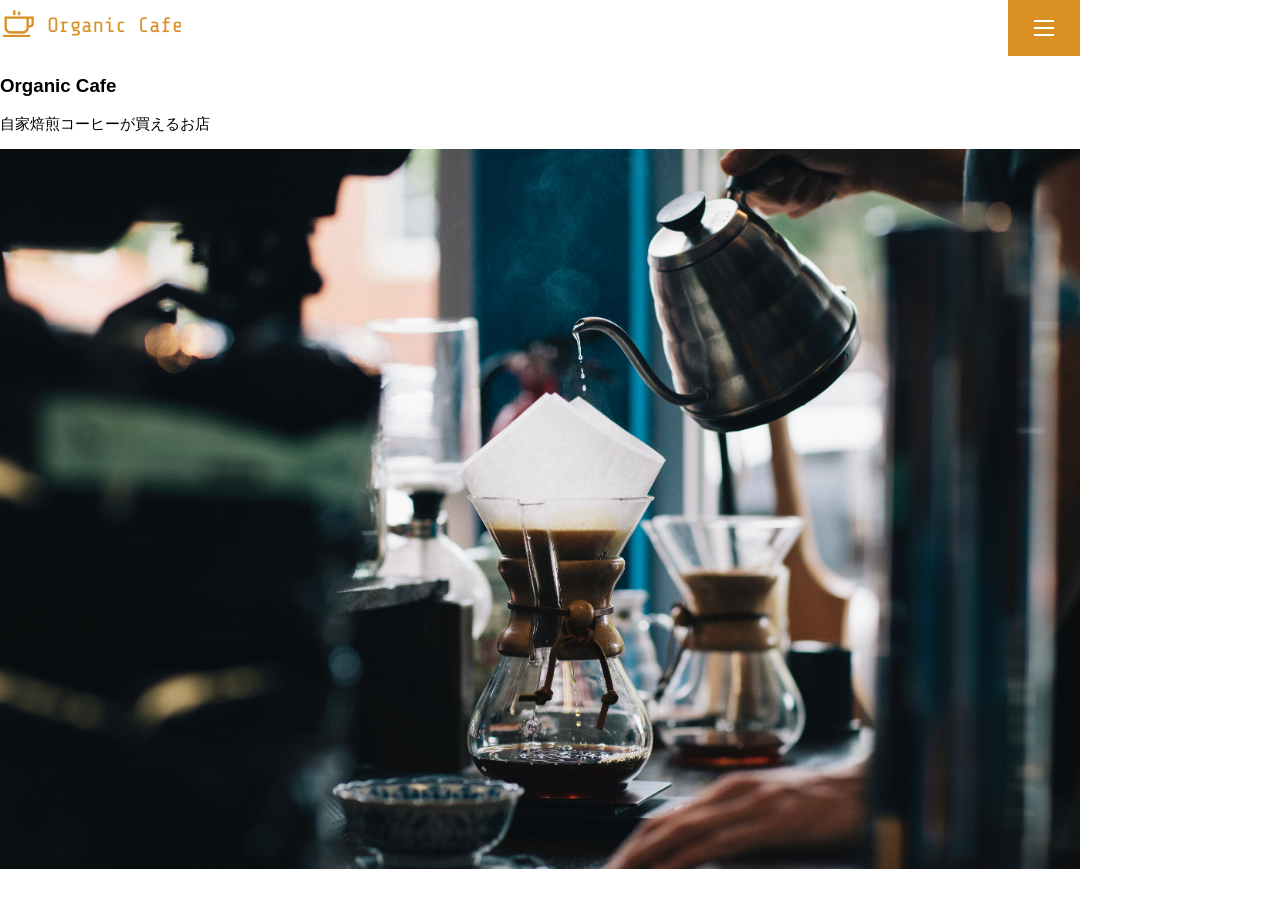
<file: kadai_013/index.html>
<!DOCTYPE html>
<html>
  <head>
    <title>Organic Cafe</title>
    <meta charset="UTF-8">
    <meta name="description" content="自家焙煎のコーヒーがお家で楽しめるOrganic Cafe">
    <meta name="viewport" content="width=device-width, initial-scale=1.0">
    <link rel="stylesheet" href="style.css">
  </head>
  <body>
    <!-- ヘッダー -->
    <header>
      <!-- ロゴ -->
      <a href="index.html" id="logo"><img src="images/logo.png" alt="トップページに戻る"></a>

      <!-- PC用ナビゲーション -->
      <nav id="nav-pc">
        <a href="index.html#concept">CONCEPT</a>
        <a href="index.html#product">PRODUCT</a>
        <a href="index.html#contact">CONTACT</a>
      </nav>
      <!-- スマホ用メニューボタン -->
      <img id="menu-sp" src="images/button-menu.png" alt="ナビゲーションを開く" onclick="document.getElementById('nav-sp').style.display = 'block'">
        
      <!-- スマホ用ナビゲーション -->
      <nav id="nav-sp">
      <ul>
        <li>
          <img id="close" src="images/button-close.png" alt="ナビゲーションを閉じる" onclick="document.getElementById('nav-sp').style.display = 'none'">
        </li>
        <li>
          <a id="logo-sp" href="index.html" onclick="document.getElementById('nav-sp').style.display = 'none'">
            <img src="images/logo-sp.png" alt="トップページに戻る">
          </a>
        </li>
        <li><a class="menu" href="index.html#concept" onclick="document.getElementById('nav-sp').style.display = 'none'">CONCEPT</a></li>
        <li><a class="menu" href="product.html" onclick="document.getElementById('nav-sp').style.display = 'none'">PRODUCT</a></li>
        <li><a class="menu" href="index.html#contact" onclick="document.getElementById('nav-sp').style.display = 'none'">CONTACT</a></li>
      </ul>
      </nav>

    
      
    </header>

    <main>
      <article>
        <!-- メインビジュアル --> 
        <section id="main-visual">
          <div id="main-message">
            <h1>Organic Cafe</h1>
            <p>自家焙煎コーヒーが買えるお店</p>
          </div>
          <img src="images/main-image.jpg" alt="コーヒーをハンドドリップで淹れる画像">
        </section>
      </article>
    </main>
  </body>
</html>
</file>
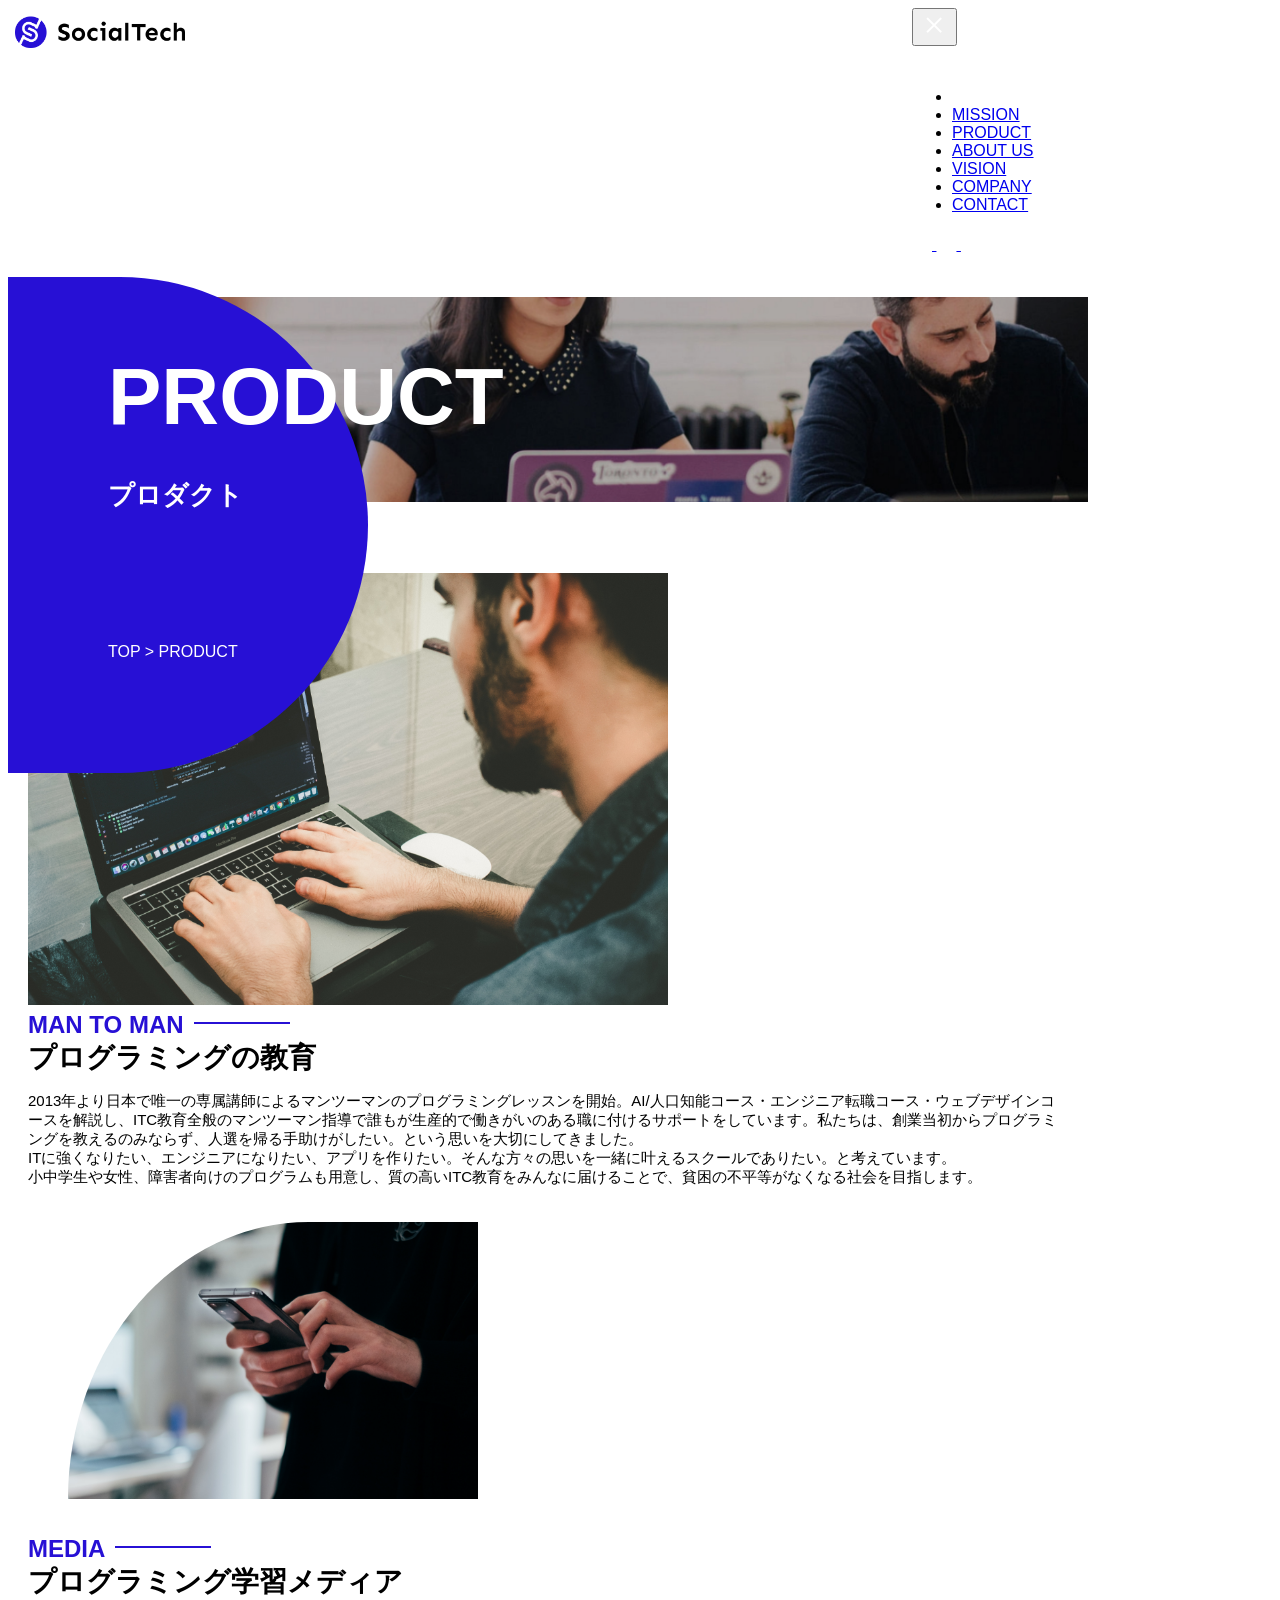
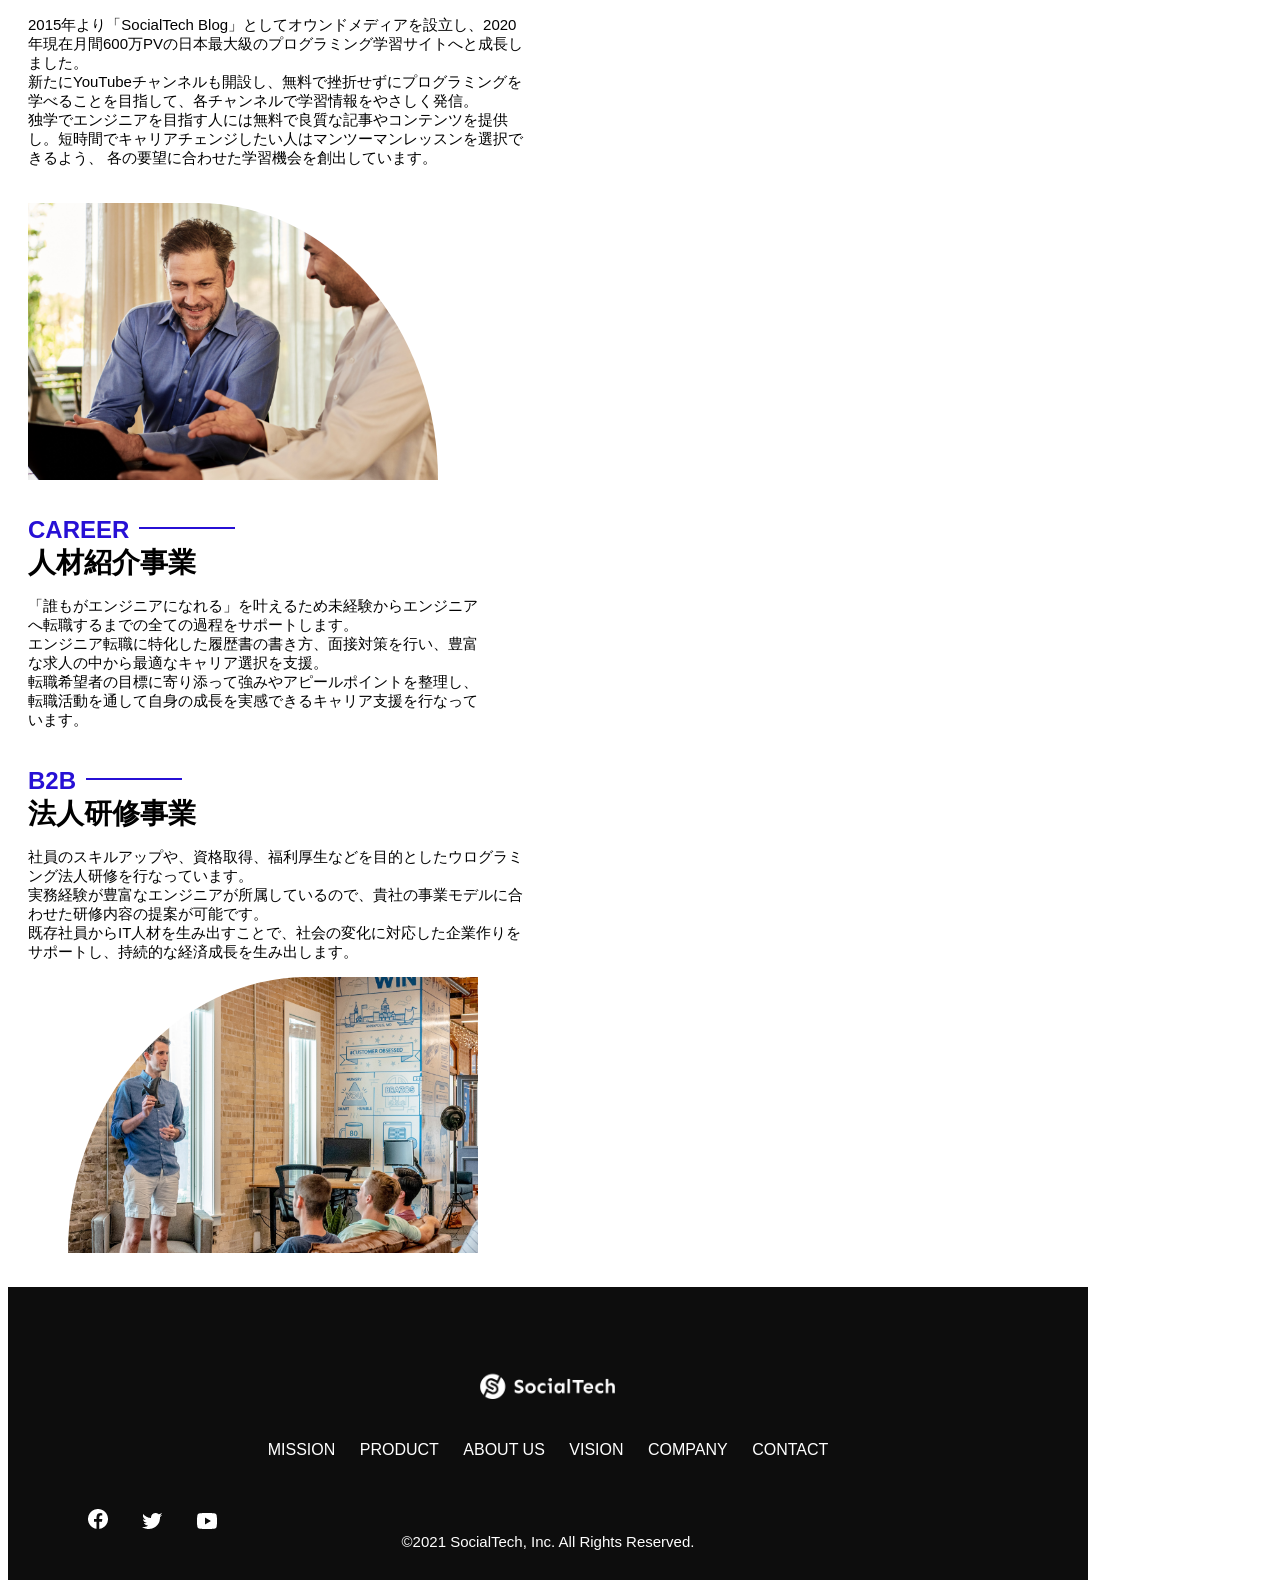
<file: kadai_tutorial _output/socialtech/product.html>
<!DOCTYPE html>
<html>
    <head>
        <title>SocialTech -PRODUCT プロダクト-</title>
        <meta charset="utf-8">
        <meta name="description" content="SocialTechの4つのプロダクトを紹介します">
        <meta name="viewport" content="width=device-width, initial-scale=1.0">
        <link rel="stylesheet" href="style.css">
    </head>

    <body>
        <!-- ヘッダー -->
         <header>
            <!--　ロゴ  -->
            <a href="index.html" id="logo">
                <img src="images/logo.png" alt="トップページへ戻る">
            </a>

            <!-- PC用ナビゲーション -->
            <nav id="nav-pc">
                <ul>
                    <li><a href="mission.html">MISSION</a></li>
                    <li><a href="product.html">PRODUCT</a></li>
                    <li><a href="index.html#aboutus">ABOUT US</a></li>
                    <li><a href="index.html#vision">VISION</a></li>
                    <li><a href="index.html#company">COMPANY</a></li>
                    <li><a href="index.html#contact">CONTACT</a></li>
                </ul>
            </nav>

            <!-- スマホ用メニューボタン -->
             <button id="menu-sp" onclick="document.getElementById('nav-sp').style.display = 'block'">
                <img src="images/button-menu.png" alt="ナビゲーションを開く">
            </button>
            <!-- スマホ用ナビゲーション -->
             <div id="nav-sp">
                <button id="close" onclick="document.getElementById('nav-sp').style.display = 'none'">
                    <img src="images/button-close.png" alt="ナビゲーションを閉じる">
                </button>

            <nav>
                <ul>
                    <li>
                        <a id="logo-sp" href="index,html" onclick="document.getElementById('nav-sp').style.display = 'none'"><img src="images/logo-sp.png" alt="トップページに戻る"></a>
                    </li>
                    <li><a class="menu" href="mission.html" onclick="document.getElementById('nav-sp').style.display ='none'">MISSION</a></li>
                    <li><a class="menu" href="product.html" onclick="document.getElementById('nav-sp').style.display = 'none'">PRODUCT</a></li>
                    <li><a class="menu" href="index.html#aboutus" onclick="document.getElementNyId('nav-sp').style.display = 'none'">ABOUT US</a></li>
                    <li><a class="menu" href="index.html#vision" onclick="document.getElementById('nav-sp').style.display = 'none'">VISION</a></li>
                    <li><a class="menu" href="index.html#company" onclick="document.getElementById('nav-sp').style.display = 'none'">COMPANY</a></li>
                    <li><a class="menu" href="index.html#contact" onclick="document.getElementById('nav-sp').style.display = 'none'">CONTACT</a></li>
                </ul> 
            </nav>
            <div id="sns">
                <a href="https://www.facebook.com/sejuku2013">
                    <img src="images/button-facebook.png" alt="Facebookのリンク">
                </a>
                <a href="https://twitter.com/samuraisejuku">
                    <img src="images/button-twitter.png" alt="Twitterのリンク">
                </a>
                <a href="https://www.youtube.com/channel/UCCFOQO5aDK0xXam4cUQXT8g">
                    <img src="images/button-youtube.png" alt="YouTubeのリンク">
                </a>
            </div>
        </div>
        </header>

        <main>
            <article>
                <section id="product-main">
                    <div class="product-main-inner">
                        <div id="product-title">
                            <h1>PRODUCT<br><span>プロダクト</span></h1>
                            <p>TOP > PRODUCT</p>
                        </div>
                    </div>

                </section>

                    <section class="product-section product-sesction-left">
                        <div class="product-section-img">
                        <img src="images/product/product-mantoman.png" alt="PCでコードを書く男性">
                        </div>
                        <div class="product-read">
                        <h2 class="product-h2">MAN TO MAN</h2>
                        <h3 class="product-h3">プログラミングの教育</h3>
                        <p>2013年より日本で唯一の専属講師によるマンツーマンのプログラミングレッスンを開始。AI/人口知能コース・エンジニア転職コース・ウェブデザインコースを解説し、ITC教育全般のマンツーマン指導で誰もが生産的で働きがいのある職に付けるサポートをしています。私たちは、創業当初からプログラミングを教えるのみならず、人選を帰る手助けがしたい。という思いを大切にしてきました。<br>
                        ITに強くなりたい、エンジニアになりたい、アプリを作りたい。そんな方々の思いを一緒に叶えるスクールでありたい。と考えています。<br>
                        小中学生や女性、障害者向けのプログラムも用意し、質の高いITC教育をみんなに届けることで、貧困の不平等がなくなる社会を目指します。
                        </p>
                        </div>
                    </section>

                    <section class="product-section product-section-right">
                        <div class="product-read">
                            <h2 class="product-h2">MEDIA</h2>
                            <h3 class="product-h3">プログラミング学習メディア</h3>
                            <p>2015年より「SocialTech Blog」としてオウンドメディアを設立し、2020年現在月間600万PVの日本最大級のプログラミング学習サイトへと成長しました。<br>
                                新たにYouTubeチャンネルも開設し、無料で挫折せずにプログラミングを学べることを目指して、各チャンネルで学習情報をやさしく発信。<br>
                                独学でエンジニアを目指す人には無料で良質な記事やコンテンツを提供し。短時間でキャリアチェンジしたい人はマンツーマンレッスンを選択できるよう、
                                各の要望に合わせた学習機会を創出しています。
                            </p>
                        </div>
                        <div class="product-section-img">
                            <img src="images/product/product-media.png" alt="スマートフォンを操作する人">

                        </div>
                    </section>

                    <section  class="product-section product-section-left">
                        <div class="product-section-img">
                            <img src="images/product/product-career.png" alt="笑顔で話し合う2人の男性">
                            <h2 class="product-h2">CAREER</h2>
                            <h3 class="product-h3">人材紹介事業</h3>
                            <p>「誰もがエンジニアになれる」を叶えるため未経験からエンジニアへ転職するまでの全ての過程をサポートします。<br>
                            エンジニア転職に特化した履歴書の書き方、面接対策を行い、豊富な求人の中から最適なキャリア選択を支援。<br>
                            転職希望者の目標に寄り添って強みやアピールポイントを整理し、転職活動を通して自身の成長を実感できるキャリア支援を行なっています。<br></p>
                            </p>

                        </div>
                    </section>

                    <section class="product-section product-section-right">
                        <div class="product-read">
                            <h2 class="product-h2">B2B</h2>
                            <h3 class="product-h3">法人研修事業</h3>
                            <p>社員のスキルアップや、資格取得、福利厚生などを目的としたウログラミング法人研修を行なっています。<br>
                                実務経験が豊富なエンジニアが所属しているので、貴社の事業モデルに合わせた研修内容の提案が可能です。<br>
                                既存社員からIT人材を生み出すことで、社会の変化に対応した企業作りをサポートし、持続的な経済成長を生み出します。
                            </p>
                            <div class="product-section-img">
                                <img src="images/product/product-b2b.png" alt="講演中の男性とそれを聴く人々">
                            </div>

                        </div>
                    </section>

                    



            </article>
        </main>

        <footer>
            <div id="footer-logo">
                <img src="images/logo-sp.png" alt="SocialTech">
            </div>
            <div id="footer-link">
                <a href="mission.html">MISSION</a>
                <a href="product.html">PRODUCT</a>
                <a href="index.html#aboutus">ABOUT US</a>
                <a href="index.html#vision">VISION</a>
                <a href="index.html#company">COMPANY</a>
                <a href="index.html#contact">CONTACT</a>
            </div>
            <div id="sns-footer">
                <div class="sns-btns">
                    <a href="https://www.facebook.com/sejuku2013"><img src="images/button-facebook.png" alt="Facebookのリンク"></a>
                    <a href="htpps://twitter.com/samuraijuku"><img src="images/button-twitter.png" alt="Twitterのリンク"></a>
                    <a href="https://www.youtube.com/channel/UCCFOQO5aDK0xXam4cUQXT8g"><img src="images/button-youtube.png" alt="YouTubeのリンク"></a>
                </div>
            </div>
            <p id="copyright">&copy;2021 SocialTech, Inc. All Rights Reserved.</p>

        </div>
        </footer>


    </body>
</html>
</file>
<file: kadai_013/style.css>
/* PC、スマホ共通スタイル */
body {
  font-family: "Source Sans Pro", "Hiragino Kaku Gothic ProN", Meiryo, Arial,
    sans-serif;
}

p {
  font-size: 15px;
}

#main-visual>img {
  width: 100%;
}

/*================
PC用のスタイル 
=================*/
@media screen and (min-width: 768px) {
  /* 横幅設定 */
  body {
    max-width: 1080px;
    min-width: 960px;
    margin: 0 auto 0 auto;
  }

  /* ヘッダー */
  header {
    display: flex;
    justify-content: space-between;
  }

  /* ナビゲーションのレイアウト */
  #nav-pc {
    text-align: right;
    font-size: 14px;
    padding-top: 15px;
  }

  /* ナビゲーションのリンクの装飾設定 */
  #nav-pc>a {
    text-decoration: none;
    margin-left: 20px;
  }

  #nav-pc>a:link {
    color: #0d0d0d;
  }

  #nav-pc>a:visited {
    color: #0d0d0d;
  }

  #nav-pc>a:hover {
    color: #0d0d0d;
    text-decoration: underline;
  }

  #nav-pc>a:active {
    color: #0d0d0d;
  }
}

@media screen and (max-width: 767px) {
  /* PC用ナビゲーション非表示 */
  #nav-pc {
    display: none;
  }
}
/* スマホ用ナビゲーション */
@media screen and (min-width: 768px){
  #nav-sp{
    display: block;
  }


}
body{
  min-width: 375px;
  margin: 0;

}

/* PCのナビゲーションを非表示に */
#nav-pc{
  display: none;
}
/* ハンバーガーメニュー */
#menu-sp{
  float: right;
  padding: 0;

}

/* スマホ用ナビゲーション */
#nav-sp {
  background-color: #ce933e;
  position: absolute;
  left: 0;
  top: 0;
  height: 100%;
  width: 100%;
  display: none;
  z-index: 100;

}

#nav-sp ul{
  padding-left: 0;
}

#nav-sp li{
  list-style: none;
}

/* Xボタン */
#close {
position: absolute;
top: 20px;
right:20px;
}

/* ナビゲーション用ロゴ */
#logo-sp {
  margin: 80px 0 30px 20px;

}

#nav-sp a {
  display:block;

}

#nav-sp a:link {
  color:#ffffff;

}
#nav-sp a:visited {
  color:#ffffff;
}

#nav-sp a:hover{
  color:#ffffff;
  text-decoration: underline;
}
#nav-sp a:active {
  color: #ffffff;
}

#nav-sp .menu{
  text-decoration: none;
  display: block;
  margin:0 20px 0 20px;
  height: 44px;
  font-size: 16px;
  background-image: url("images/arrow.png");
  background-repeat: no-repeat;
  background-position: right top;

}
</file>
<file: kadai_tutorial _output/socialtech/style.css>
/*PC,スマホ共通スタイル */
@media screen and (min-width: 767px) {
}

* {
  box-sizing: border-box;
}

p {
  font-size: 15px;
}

body {
  max-width: 1080px;
  margin: 0 auto 0 auto 0;
  font-family: "Source Sans Pro", "Hiragino Kaku Gothic ProN", Meiryo, Arai,
    Sans-serif;
}

/* ヘッダー*/
header {
  display: flex;
  justify-content: space-between;
}
/* ナビゲーションのレイアウト */
#nav-pc {
  font-size: 14px;
}

#nav-pc ul {
  display: flex;
  padding-left: 0;
}

#nav-pc li {
  list-style: none;
}
/* ナビゲーションのリンクの装飾設定 */
#nav-pc a {
  text-decoration: none;
  margin-left: 20px;
  color: #0d0d0d;
}

#nav-pc :hover {
  text-decoration: underline;
}

/* スマホ用ナビを非表示 */
#nav-pc,
#menu-sp {
  display: none;
}

#main-visual {
  position: relative;
  height: 400px;
}

#main-message {
  position: absolute;
  top: 0;
  left: 0;
  background-color: #2710d5;
  color: #ffffff;
  border-radius: 0 0 476px 0;
  max-width: 620px;
  height: 100%;
  width: 100%;
  z-index: 11;
}

#main-message > h1 {
  font-size: 50px;
  margin: 100px 0 0 50px;
}
#main-message > p {
  font-size: 28px;
  margin: 0 0 0 50px;
}

#main-visual > img {
  max-width: 620px;
  border-radius: 476px 0 0 0;
  position: absolute;
  top: 0;
  right: 0;
  z-index: 10;
}
/* 見出し */
h2 {
  margin: 15px 0 15px 0;
}
/* 青い線を入れている部分 */
h2::after {
  content: url("images/line.png");
  margin-left: 10px;
}

h3 {
  font-size: 24px;
  margin: 10px 0 0 0;
}

/* ミッション */
#mission {
  margin: 20px 0 20px 0;
  padding: 0 20px 0 20px;
}

#mission-flex {
  display: flex;
}

#mission-flex > div {
  width: 50%;
  margin: 20px;
}

#mission-photo {
  width: 100%;
}

#s2dgs {
  margin-top: 50px;
  width: 100%;
}
/* プロダクト */
#product {
  background-color: #fafafa;
  margin: 80px 0 80px 0;
  padding: 10px 40px 0px 40px;
}
/* 外枠 */
#product .product-flex {
  margin-top: 40px;
  display: flex;
}
/* 左のカラム */
#product-left {
  width: 50%;
  margin-right: 20px;
}
/* 右のカラム */
#product-right {
  width: 50%;
  margin-left: 20px;
  margin-top: 80px;
}
/* 画像＋説明の枠 */
#product-left > div {
  position: relative;
  height: 480px;
  margin-right: 20px;
}

#product-right > div {
  position: relative;
  height: 480px;
  margin-left: 20px;
}

/* 画像 */
.product-photo {
  width: 100%;
}
/* 説明文の枠 */
.product-explain {
  background-color: #ffffff;
  position: absolute;
  left: 0;
  bottom: 50px;
  margin: 0 40px 0 40px;
  padding: 20px;
  box-shadow: 5px 5px 10px rgba(0, 0, 0, 0.05);
}
/* 説明文の英語 */
.product-explain > span {
  color: #2710d5;
  font-weight: bold;
  font-size: 16px;
  margin: 5px 0 5px 0;
}
/* 説明文の英語 */
.product-explain > h3 {
  margin: 5px 0 5px 0;
}

/* 説明文 */
.product-explain > p {
  font-size: 14px;
  margin: 0;
}
/* もっと見るボタン */
#product-more {
  text-align: center;
}

#product-more a {
  position: relative;
  bottom: -42px;
}
/* ABOUT US */
#aboutus {
  margin: 80px auto 80px auto;
}
/* 3つの組織文化と画像を入れる枠 */
#aboutus > div {
  display: flex;
  align-self: flex-start;
}
/* 画像 */
.culture-img {
  width: 50%;
}

.culture-img2 {
  margin-top: 50px;
  width: 100%;
}
/* 3つの組織文化の表 */
.culture-table {
  margin-right: 50px;
}
/* 番号 */
.culture-num {
  font-size: 80px;
  color: #1024d5;
  padding: 0 20px 0 0;
}

/* 見出し */
.culture-table th {
  text-align: left;
  font-size: 28px;
  font-weight: bold;
}
/* 組織文化英語 */
.culture-en {
  color: #2710d5;
  font-size: 24px;
}
/* 説明文 */
.culture-description {
  margin: 0;
}

/* ビジョン */
#vision {
  margin: 80px auto 80px auto;
}
/* セクション内の外枠 */
#vision > div {
  display: flex;
  justify-content: space-between;
  flex-wrap: wrap;
}
/* ７つの行動指針の枠 */
.vision-box {
  width: 300px;
  height: 300px;
  margin-bottom: 30px;
  position: relative;
}

.vision-box > img {
  width: 100%;
  position: relative;
  z-index: 30;
}
.vision-box > div {
  position: absolute;
  top: 0;
  left: 0;
  z-index: 31;
  margin-right: 20px;
}
.vision-box > div > h4 {
  color: #2710d5;
  font-size: 19px;
  margin: 80px 0 0 0;
}

.vision-box > div > h4::first-letter {
  font-size: 40px;
}

.vision-box > div > h5 {
  font-size: 20px;
  margin: 0 0 0 0;
}

.vision-box > div > p {
  margin: 10px 0 0 0;
}
/* 会社概要 */
#company {
  margin: 0 20px 0 20px;
}
.company > h3 {
    margin-bottom: 20px;
}


/* 2行目以降の見出し */
.tableheader {
  text-align: left;
  border-bottom-color: #2710d5;
  border-bottom-width: 1px;
  border-bottom-style: solid;
  width: 100px;
}
/* 1行目の見出し */
.tableheader-first {
  border-top-color: #2710d5;
  border-top-width: 1px;
  border-top-style: solid;
}

.cell {
  padding: 30px;
  border-bottom-color: #ececec;
  border-bottom-style: solid;
}
.cell-first {
  border-top-color: #ececec;
  border-top-width: 1px;
  border-top-style: solid;
}
#company > iframe {
  width: 100%;
  height: 368px;
  margin-top: 40px;
}

/* お問合せ */
#contanct {
  margin: 80px auto 80px auto;
}

/* 外枠 */
#contact > form > div {
  display: flex;
  flex-direction: row;
  flex: wrap;
  padding-bottom: 30px;
}
/* 左列　見出し */
.contact-heading {
  width: 240px;
  align-self: center;
}

/* 見出しのラベル */
.contact-label {
  font-weight: bold;
}

/* 必須 */
.contact-span {
  color: #ce2222;
  margin: 0 0 0 20px;
  font-weight: bold;
}

/* テキストボックス */
.contact-textbox {
  border-top: 0px;
  border-left: 0px;
  border-left: 0px;
  border-bottom-width: 1px;
  border-bottom-color: #707070;
  background-color: #fafafa;
  width: 400px;
  height: 56px;
}

/* お問合せ内容のテキストエリア */
.contact-textarea {
  border-top: 0px;
  border-left: 0px;
  border-right: 0px;
  border-bottom-width: 1px;
  border-bottom-color: #707070;
  background-color: #fafafa;
  width: 400px;
  height: 200px;
}

/* 個人情報の取り扱い */
#contact dt {
  font-weight: bold;
}

#contact dd {
  margin: 0 0 16px 0;
}

#contact dd p {
  margin: 0;
}

#contact dd ul {
  padding-left: 0;
}
#contact dd li {
  margin-bottom: 0;
  list-style: none;
}

/* フッター */
footer {
  background-color: #0d0d0d;
  text-align: center;
  padding: 80px 80px 30px 80px;
}

#footer-logo {
  margin-bottom: 30px;
}

#footer-link {
  margin-bottom: 50px;
}

#footer-link > a {
text-decoration: none;
margin: 10px;
color: #ffffff;
}
#footer-link > a:hover {
  text-decoration: underline;
}


#sns-footer {
  display: flex;
  justify-content: space-between;
}

#sns-footer a {
  margin-right: 30px;
}
#copyright {
  color: #ffffff;
  margin: 0;
}


/* mission.html用のスタイル */
/* ミッションのメインビジュアル */
.mission-main-inner {
  background-image: url("images/mission/mission-main.png");
  background-repeat: no-repeat;
  background-position-y: center;
}

#mission-title {
  background-color: #2710d5;
  width: 368px;
  color: #ffffff;
  height: 496px;
  border-radius: 0 248px 248px 0;
  position: relative;
}
#mission-title h1 span {
  font-size: 26px;
}

#mission-title > p {
  position: absolute;
  top: 350px;
  left: 100px;
  font-size: 16px;
}

/* ミッションページ　S2DGSの設定 */
.mission-s2dgs {
  padding: 20px;
}

.mission-h2 {
  color: #2710d5;
  font-size: 40px;
}
.mission-h2::after {
  content: none;
}

.mission-main-inner{
    height: 80%;
    background-size: cover;
}

/* ミッションページ　５つのゴールの設定 */
#mission-five-goals {
  padding: 20px;
  display: flex;
}

#mission-five-goals .five-goals-images {
  width: 30%;
  padding: 20px;
}

#middion-five-goals .five-goals-image img {
  width: 100%;
}

#mission-five-goals .five-goals-read > div {
  margin-bottom: 40px;

}
.fivegoals-image-left {
  float:left;
  margin: 20px;
  
}
.fivegoals-number {
  color: #2710d5;
  font-size: 48px;
  font-weight: bold;
  margin: 0;
}


.fivegoals-h3 {
  font-size: 28px;
  margin: 0;
}

.fivegoals-p {
  margin: 0;
}








/*  ＝＝＝＝＝＝＝スマートフォン用のスタイル＝＝＝＝＝＝＝＝＝＝＝==========================================================================*/

  /* 画面幅が767px以下のとき */
    @media screen and (max-width: 767px) {
    /* ここにMISSIONページのスマホ用のCSSを記述する */
    #nav-pc {
      display: none;
    }
    


 .mission-main-inner{
    height: 80%;
    background-size: cover;
 }

    
  
        /* PC用のナビゲーション非表示 */
  #nav-pc {
    display: none;
  }

  /* ハンバーガーメニュー*/
  #menu-sp {
    display: block;
    background-color: transparent;
    float: right;
    padding: 0;
    border: none;
  }
  /* スマホ用ナビゲーションの表示切り替え */
  /* 初期状態、レイアウトと非表示設定 */
  #nav-sp {

    background-color: #2710d5;
    position: fixed;
    left: 0;
    top: 0;
    height: 100%;
    width: 100%;
    display: none;
    z-index: 100;
  }

  /* ×ボタン */

  #close {
    position: absolute;
    top: 20px;
    right: 20px;
    background-color: transparent;
    border: none;
  }

  #nav-sp nav ul {
    padding-left: 0;
  }

  #nav-sp nav li {
    list-style: none;
  }

  /* ナビゲーションメニュー用ロゴ */
  #logo-sp {
    margin: 80px 0 30px 20px;
  }

  /* ナビゲーションのリンクの装飾設定 */
  #nav-sp nav a {
    display: block;
    color: #ffffff;
  }

  #nav-sp nav a:hover {
    text-decoration: under-line;
  }
  #nav-sp .menu {
    text-decoration: none;
    margin: 0 20px 0 20px;
    height: 44px;
    font-size: 16px;
    background-image: url("images/arrow.png");
    background-repeat: no-repeat;
    background-position: right top;
  }
  #sns {
    position: absolute;
    bottom: 20px;
    left: 20px;
  }

  #sns > a {
    margin-right: 30px;

  
  }

  
  /* メインビジュアル */
  #main-visual {
    position: relative;
    height: 470px;
  }

  #main-visual > div {
    text-align: center;
    height: 280px;
  }

  /* メッセージのタイトル */
  #main-visual h1 {
    font-size: 28px;
    margin: 90px 0 0 0;
  }
  /* メッセージのサブタイトル */
  #main-visual > div > p {
    margin: 0;
    font-size: 15px;
  }
  /* 青い半分丸いイメージ写真の部分 */
  #main-visual > img {
    width: 100%;
    border-radius: 476px 0 0 0;
    top: auto;
    bottom: 0;
  }





/* 見出し */
h2 {
  margin: 15px 0 15px 0;
}
h3 {
  font-size: 24px;
  margin: 10px 0 0 0;
}
/* ミッション */
#mission {
  margin: 20px 0 20px 0;
  padding: 0;
}
#mission-flex {
  flex-direction: column;
}
#mission-flex > div {
  width: 100%;
  margin: 0;
}

/* プロダクト */
#product {
  margin: 0;
  padding: 10px 20px 0 20px;
}

/* 外枠 */
#product .product-flex {
  flex-direction: column;
  margin-top: 0;
}

/* 左右の記事の部分のカラム　スマホでは縦並びにする */
#product-left,
#product-right {
  width: 100%;
  margin: 0;
}
/* 画像＋説明の枠 */
#product-left > div,
#product-right > div {
  height: auto;
  margin: 0;
}

/* 説明文の枠 */
.product-explain {
  position: relative;
  margin: 0;
}
.product-explain > h3 {
  margin: 10px 0 10px 0;
  font-size: 24px;
}

/* もっと見るボタン */
#product-more {
  text-align: left;
}

/* ABOUT US*/
#aboutus {
  margin: 80px 20px 80px 20px;
}

/* 画像と表を上から下に配置する */
#aboutus > div {
  flex-direction: column;
}

.culture-table th {
  font-size: 16px;
}
.culture-table {
  margin-right: 0;
  padding-right: 20px;
  order: 2;
}
.culture-img {
    width: 100%;
    order: 1;

}
.culture-img2 {
  margin-top: 0;
}
.culture-num {
  padding: 0;
}

.culture-description {
  margin: 0;
}

/* VISION */
#vision {
  margin: 80px 20px 80px 20px;
}

.vision-box > img {
  position: absolute;
  top: 0;
  left: 0;
}
.vision-box > div > h4 {
  margin: 60px 0 0 0;
}

/* 会社概要*/
#company {
  margin: 0 20px 0 20px;
}

/* セクションの見出し */
#company > h3 {
  margin-bottom: 20px;
}

.tableheader {
  width: 50px;
}
.cell {
  padding: 20px;
}

/* 地図 */
#company > iframe {
  height: 240px;
}

/* 問合せ */
#contact {
  margin: 80px 20px 80px 20px;
}
/* 見出し */
#contact > h3 {
  margin-bottom: 20px;
}

#contact > form > div {
  flex-direction: column;
  margin-bottom: 20px;
}

.contact-heading {
  align-self: auto;
  margin-bottom: 20px;
}

.contact-textbox {
  min-width: 300px;
  width: 100%;
}

.contact-textarea {
  height: 150px;
  width: 100%;
}

.radiobutton {
  margin-bottom: 20px;
}

/* フッター */
footer {
  padding: 30px 20px 50px 20px;
  text-align: left;
}
#footer-link > a {
  margin: 0 20px 30px 0;
  /* 要素を縦並びにする */
  display: block;
  /* 矢印マークを画面に出す */
  background-image: url("images/arrow.png");
  /* 出た矢印マークのリピートを止める */
  background-repeat: no-repeat;
  /* 矢印の位置を右にセットする */
  background-position: right top;
}

#footer-link > a:hover {
  text-decoration: underline;
}

#sns-footer {
  flex-direction: column;
  justify-content: flex-start;
}

#copy-right {
  font-size: 12px;
  margin-top: 30px;
}
/* mission.html用のスタイル */
/* ミッションのメインビジュアル */
#mission-main {
    height: 256px;
    margin-top: 4%;
    position: relative;

}
 .mission-main-inner {
    height: 80%;
    background-size: cover;
}　

.mission-main-inner {
  background-image: url("images/mission/mission-main.png");
  background-repeat: no-repeat;
  background-position-y: center;
}
#mission-title {
    width: 136px;
    height: 256px;
    position: absolute;
    top: -10%;
}

#mission-title h1 {
  left: 20px;
  font-size: 40px;  
}

#mission-title h1 span {
    font-size: 18px;
}

#mission-title > p {
    top: 180px;
    left: 20px;
    font-size: 13px;
}

/* ミッションページ　S2DGSの設定 */
.mission-h2 {
    font-size: 38px;
    margin: 0px;
}

.mission-h2::after {
    content: none;

}

#mission-s2dgs > img {
    width: 100%;
}
}

/* ミッションページ　５つのゴールの設定 */
#mission-five-goals {
  flex-direction: column;

}
#mission-five-goals > div {
padding: 0;
}

#mission-five-gosls .five-goals-image,
#mission-five-goals-read > div {
  display: flex;
  flex: column;
}

.fivegoals-image-right,
.fivegoals-image-left {
  align-self: center;
}







/* mission.html用スタイル */
/* ミッションのメインビジュアル */
.mission-main-inner {
  background-image: url("images/mission/mission-main.png");
  background-repeat: no-repeat;
  background-position-y: center;
}

#mission-title {
  background-color: #2710d5;
  width: 368px;
  color: #ffffff;
  height: 496px;
  border-radius: 0 248px 248px 0;
  position: relative;
}

#mission-title h1 {
  position: absolute;
  top: 0;
  left: 100px;
  font-size: 80px;
  line-height: 1;
}

#mission-title h1 span {
  font-size: 26px;
}

#mission-title > p {
  position: absolute;
  top: 350px;
  left: 100px;
  font-size: 16px;
}






/* ミッションページ　S2DGSの設定 */
#mission-s2dgs {
  padding: 20px;
}

.mission-h2 {
  color: #2710d5;
  font-size: 40px;
}

.mission-h2::after {
  content: none;
}

/* ミッションページ　5つのゴールの設定 */
#mission-five-goals {
  padding: 20px;
  display: flex;
}

#mission-five-goals .five-goals-image {
  width: 30%;
  padding: 20px;
}

#mission-five-goals .five-goals-image img {
  width: 100%;
}

#mission-five-goals .five-goals-read {
  width: 70%;
  padding: 20px;
}

#mission-five-goals .five-goals-read > div {
  margin-bottom: 40px;
}

.fivegoals-image-right {
  float: right;
  margin: 20px;
}

.fivegoals-image-left {
  float: left;
  margin: 20px;
}

.fivegoals-number {
  color: #2710d5;
  font-size: 48px;
  font-weight: bold;
  margin: 0;
}

.fivegoals-h3 {
  font-size: 28px;
  margin: 0;
}

.fivegoals-p {
  margin: 0;
}





#mission-five-goals {
    flex-direction: column;
  }

  #mission-five-goals > div {
    padding: 0;
  }

  #mission-five-goals .five-goals-image,
  #mission-five-goals .five-goals-read {
    width: 100%;
    padding: 0;
  }

  #mission-five-goals .five-goals-read > div {
    display: flex;
    flex-direction: column;
  }

  .fivegoals-image-right,
  .fivegoals-image-left {
    align-self: center;
  }



  /* プロダクトページ */
#product-main {
  height: 256px;
  margin-top: 4%;
  position: relative;
}

.product-main-inner {
  height: 80%;
  background-size: cover;
}

#product-title {
  width: 136px;
  height: 256px;
  position: absolute;
  top: -10%;
}

#product-title h1 {
  left: 20px;
  font-size: 40px;
}

#produc-title h1 span {
  font-size: 18px;
}

#product-title > p {
  top: 180px;
  left: 20px;
  font-size: 13px;

}

/* セクション */
.product-section {
  flex-direction: column;
}

.product-section .product-section-img {
  width: 100%;
}

.producct-section .product-section-img img {
  width: 100%;
  padding: 0;
}

/* 左の画像のセクション */
.product-section-left .product-section-img img {
  border-radius: 0 300px 0 0;
}

.product-section-left .product-read {
  width: 100%;
  flex-grow: 1;
}

/* 右が画像のセクション */
.product-section-right .product-img img 
{
  order: 1;
  border-radius: 300px 0 0 0;
}

.product-section-right .product-read {
  order: 2;
  width: 100%;
}

.product-main-inner {
  background-image: url("images/product/product-main.png");
  background-repeat: no-repeat;
  background-position-y: center;

}
#product-title {
  background-color: #2710d5;
  width: 360px;
  color: #ffffff;
  height:496px;
  border-radius: 0 248px 248px 0;
  position: relative;
  
}

#product-title  h1 {
position: absolute;
top: 0;
left: 100px;
font-size: 80px; line-height: 1;
}

#product-title h1 span {
  font-size: 26px;
}

#product-title > p {
  position: absolute;
  top: 350px;
  left: 100px;
  font-size: 16px;
}

/* セクション */

/* セクションエリアの部分が横列に移動する。 */
.product-section {
  display: flex;
  padding: 20px 20px 0;
} 


.product-section .product-section-img {
  width: 450px;
}

/* 左が画像のセクション*/

.product-section-left .product-section-img img {
  width: 100%;
  padding: 0 40px 30px 0;
  border-radius: 0 432px 0 0;
}

.product-section-left .product-read {
 width: 50%;
 flex-grow: 1;
}


.product-section-left .product-read p {
  margin-bottom: 0;
}

/* 右が画像のセクション */
.product-section-right {
  justify-content: space-between;
}


.product-section-right .product-section-img img {
  width: 100%;
  padding: 0 0 30px 40px;
  border-radius: 432px 0 0 0;
}

.product-section-right .product-read {
  width: 500px;
  }

  .product-h2 {
    color: #2710d5;
    font-size: 24px;
    margin: 0;
  }


.product-h3 {
  font-size: 28px;
  margin: 0;
}


/* ＝＝＝＝＝＝＝＝＝＝スマートフォン用のスタイル（プロダクトページ） ＝＝＝＝＝＝＝＝＝*/
</file>
